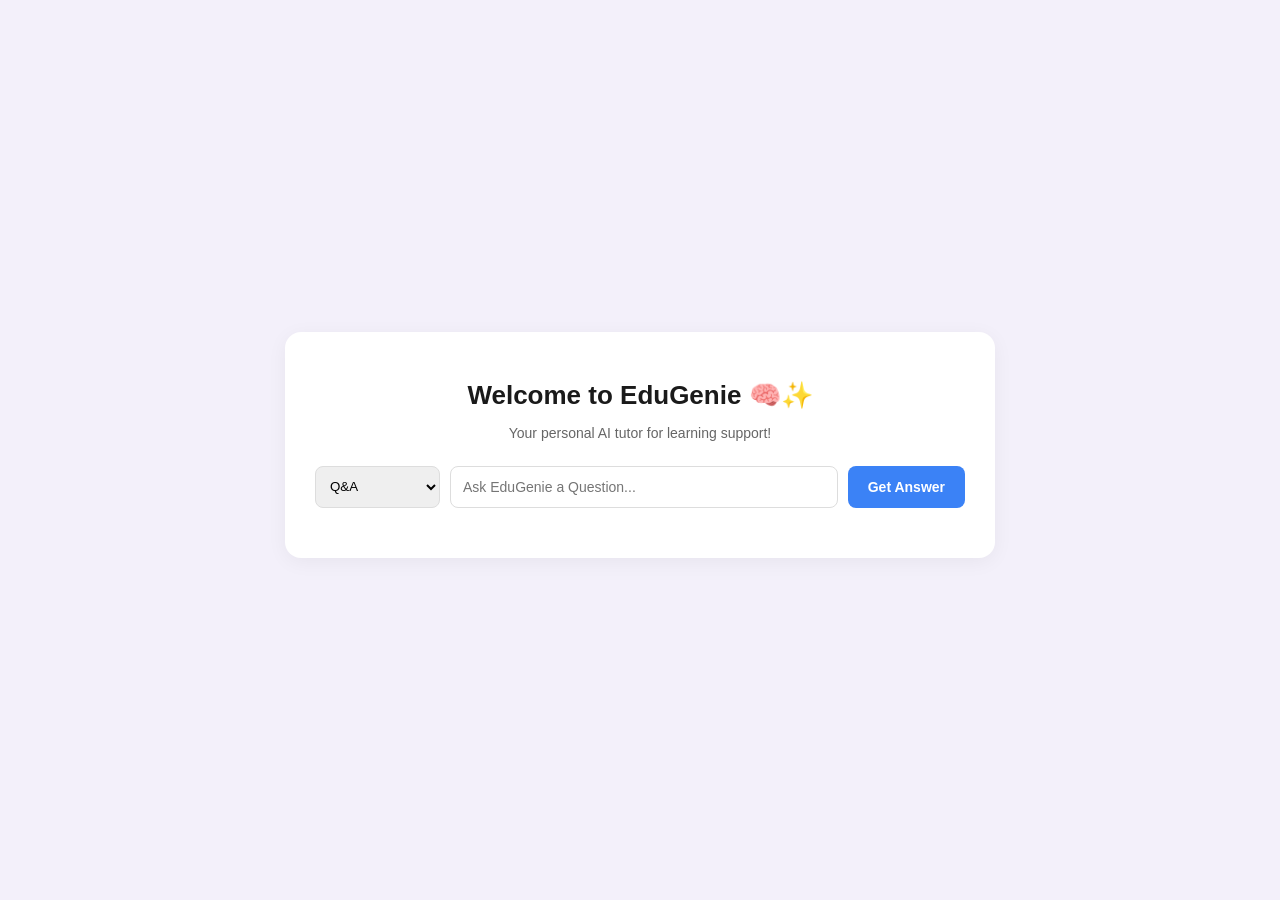
<file: templates/index.html>
<!DOCTYPE html>
<html lang="en">
<head>
    <meta charset="UTF-8">
    <meta name="viewport" content="width=device-width, initial-scale=1.0">
    <title>EduGenie</title>
    <style>
        body {
            font-family: 'Segoe UI', Tahoma, Geneva, Verdana, sans-serif;
            background-color: #f3f0fa;
            margin: 0;
            padding: 40px 20px;
            display: flex;
            justify-content: center;
            align-items: center;
            min-height: 90vh;
        }
        .container {
            background-color: #ffffff;
            width: 100%;
            max-width: 650px;
            padding: 30px;
            border-radius: 16px;
            box-shadow: 0 4px 20px rgba(0, 0, 0, 0.05);
            text-align: center;
        }
        h1 { color: #1a1a1a; font-size: 26px; margin-bottom: 5px; }
        .subtitle { color: #666; font-size: 14px; margin-bottom: 25px; }
        .form-group { display: flex; gap: 10px; margin-bottom: 20px; }
        select { padding: 10px; border: 1px solid #ddd; border-radius: 8px; outline: none; }
        input[type="text"] { flex: 1; padding: 12px; border: 1px solid #ddd; border-radius: 8px; font-size: 14px; outline: none; }
        button { background-color: #3b82f6; color: white; border: none; padding: 12px 20px; border-radius: 8px; font-size: 14px; font-weight: 600; cursor: pointer; }
        button:hover { background-color: #2563eb; }
        .result-box { margin-top: 20px; text-align: left; background-color: #ffffff; border: 1px solid #e5e7eb; border-radius: 8px; padding: 20px; display: none; }
        .result-title { font-weight: bold; font-size: 14px; margin-bottom: 8px; color: #333; }
        .result-content { font-family: 'Courier New', Courier, monospace; font-size: 13px; color: #222; white-space: pre-wrap; line-height: 1.5; }
    </style>
</head>
<body>

<div class="container">
    <h1>Welcome to EduGenie 🧠✨</h1>
    <p class="subtitle">Your personal AI tutor for learning support!</p>

    <div class="form-group">
        <select id="moduleType">
            <option value="qna">Q&A</option>
            <option value="explanation">Explanation</option>
            <option value="summary">Summary</option>
            <option value="quiz">Quiz</option>
            <option value="learning path">Learning Path</option>
        </select>
        <input type="text" id="userInput" placeholder="Ask EduGenie a Question...">
        <button onclick="submitData()">Get Answer</button>
    </div>

    <div id="resultBox" class="result-box">
        <div class="result-title" id="resultTitle">Answer:</div>
        <div class="result-content" id="resultContent"></div>
    </div>
</div>

<script>
    async function submitData() {
        const input = document.getElementById("userInput").value;
        const type = document.getElementById("moduleType").value;
        const resultBox = document.getElementById("resultBox");
        const resultContent = document.getElementById("resultContent");
        const resultTitle = document.getElementById("resultTitle");

        if (!input) {
            alert("Please enter a question or topic!");
            return;
        }

        resultTitle.innerText = type.toUpperCase() + ":";
        resultContent.innerText = "Generating response...";
        resultBox.style.display = "block";

        try {
            const response = await fetch("/process", {
                method: "POST",
                headers: { "Content-Type": "application/json" },
                body: JSON.stringify({ type: type, text: input })
            });

            const data = await response.json();
            resultContent.innerText = data.result || data.answer || data.explanation || "No response received.";
        } catch (error) {
            resultContent.innerText = "Error: Could not connect to backend server.";
        }
    }
</script>

</body>
</html>
</file>
